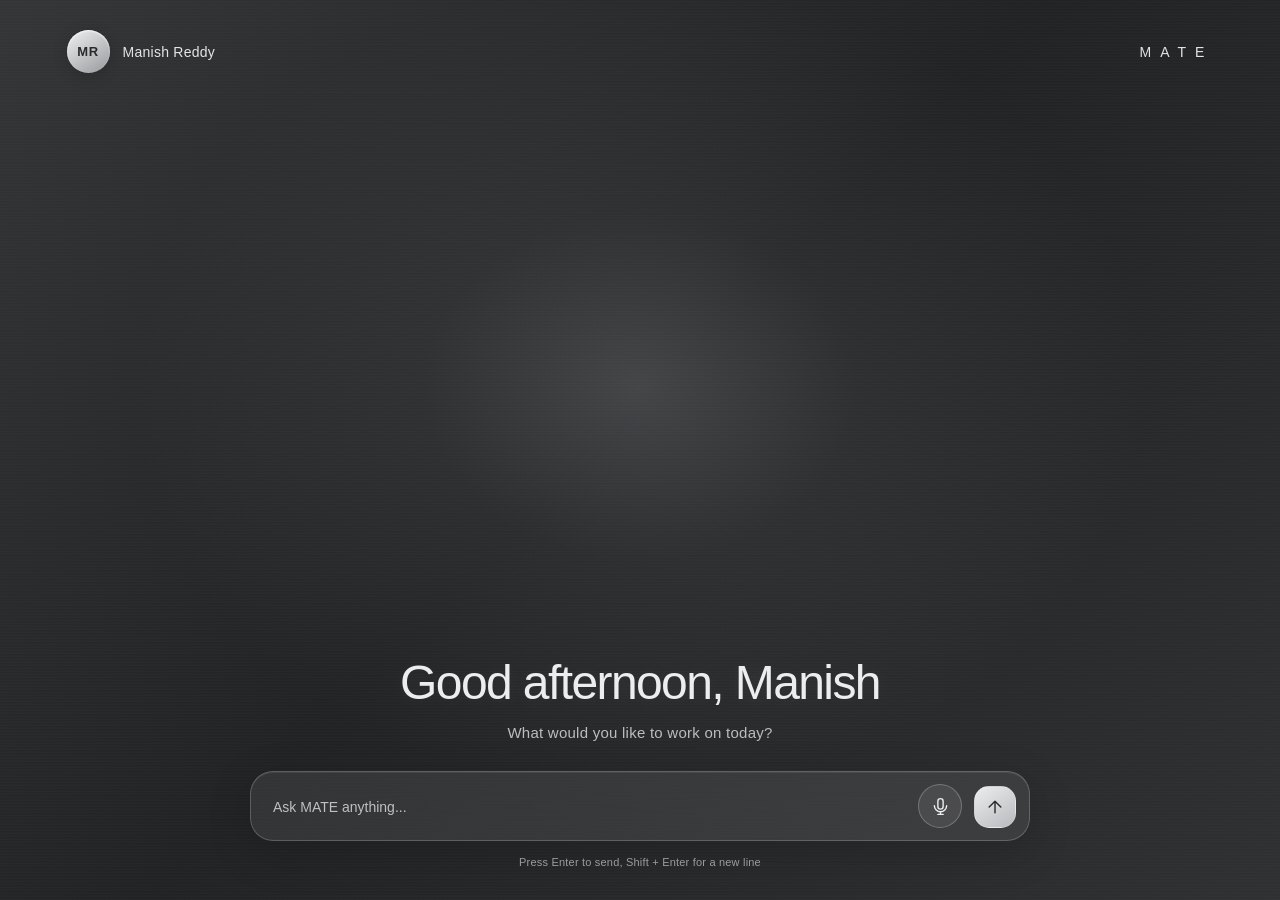
<file: docs/index.html>
<!DOCTYPE html>
<html lang="en">
<head>
    <meta charset="UTF-8">
    <meta name="viewport" content="width=device-width, initial-scale=1.0">
    <title>MATE — Your Workspace</title>
    <link rel="stylesheet" href="./static/style.css">
<body>
    <main class="app" id="app">

        <header class="topbar">
            <div class="profile">
                <div class="profile-avatar">MR</div>
                <span class="profile-name">Manish Reddy</span>
            </div>
            <div class="brand">MATE</div>
        </header>

        <section class="welcome" id="welcome">
            <h1 id="greeting">Good afternoon, Manish</h1>
            <p>What would you like to work on today?</p>
        </section>

        <section
            class="conversation"
            id="conversation"
            aria-live="polite"
        ></section>

        <div class="composer-area" id="composer-area">
            <form class="composer" id="chat-form">
                <textarea
                    id="message-input"
                    rows="1"
                    placeholder="Ask MATE anything..."
                    aria-label="Ask MATE anything"
                ></textarea>
                  
                <button
                   type="button"
                   id="mic-button"
                   aria-label="Start voice input"
                   title="Start voice input">
                   <svg viewBox="0 0 24 24" aria-hidden="true">
                       <rect x="9" y="3" width="6" height="12" rx="3"></rect>
                       <path d="M5 11a7 7 0 0 0 14 0"></path>
                       <path d="M12 18v3M9 21h6"></path>
                   </svg>
                </button>
                

                <button type="submit" id="send-button" aria-label="Send message">
                    <svg viewBox="0 0 24 24" aria-hidden="true">
                        <path d="M12 19V5M5 12l7-7 7 7"></path>
                    </svg>
                </button>
            </form>

            <div class="keyboard-hint" id="keyboard-hint">
                Press Enter to send, Shift + Enter for a new line
            </div>

            <div class="error-message" id="error-message"></div>
        </div>

    </main>

    <script src="./static/script.js"></script>
</body>
</html>
</file>
<file: docs/static/style.css>
/* MATE — Dark Brushed Metal Interface */

* {
    box-sizing: border-box;
}

:root {
    color-scheme: dark;
    font-family: "Segoe UI", Arial, sans-serif;
    background: #292a2c;
    color: #e9e9e9;
}

html,
body {
    width: 100%;
    min-height: 100%;
    margin: 0;
}

body {
    min-height: 100vh;
    overflow-x: hidden;
    background:
        radial-gradient(
            ellipse at 50% 43%,
            rgba(180, 183, 187, 0.23) 0%,
            rgba(112, 115, 119, 0.13) 24%,
            transparent 56%
        ),
        repeating-linear-gradient(
            0deg,
            rgba(255, 255, 255, 0.012) 0px,
            rgba(255, 255, 255, 0.012) 1px,
            rgba(0, 0, 0, 0.025) 2px,
            rgba(0, 0, 0, 0.025) 3px
        ),
        linear-gradient(135deg, #353638, #222325 48%, #303133);
}

button,
textarea {
    font: inherit;
}

.app {
    min-height: 100vh;
    display: flex;
    flex-direction: column;
    padding: 30px 5.2% 22px;
}

.topbar {
    display: flex;
    align-items: center;
    justify-content: space-between;
    width: 100%;
}

.profile {
    display: flex;
    align-items: center;
    gap: 13px;
}

.profile-avatar {
    width: 43px;
    height: 43px;
    display: grid;
    place-items: center;
    border-radius: 50%;
    color: #292a2c;
    font-size: 13px;
    font-weight: 600;
    letter-spacing: 0.7px;
    background: linear-gradient(145deg, #f1f1f1, #96999d);
    box-shadow:
        inset 0 1px 2px rgba(255, 255, 255, 0.8),
        0 3px 15px rgba(0, 0, 0, 0.18);
}

.profile-name {
    color: #e5e5e5;
    font-size: 14px;
    letter-spacing: 0.25px;
}

.brand {
    color: #e4e4e4;
    font-size: 14px;
    font-weight: 500;
    letter-spacing: 9px;
    padding-left: 9px;
}

.welcome {
    text-align: center;
    margin: auto auto 30px;
    padding: 35px 15px 0;
    animation: appear 0.8s ease both;
}

.welcome h1 {
    margin: 0 0 14px;
    color: #ededed;
    font-size: clamp(30px, 4vw, 48px);
    font-weight: 400;
    letter-spacing: -1.6px;
    text-shadow: 0 2px 22px rgba(255, 255, 255, 0.08);
}

.welcome p {
    margin: 0;
    color: #bdbdbf;
    font-size: 15px;
    font-weight: 300;
    letter-spacing: 0.25px;
}
/* ==================================
   MATE — GLASS CHAT BUBBLES
   ================================== */

/* Conversation area */
.conversation {
    display: none;
    width: min(780px, 100%);
    max-height: 48vh;
    overflow-y: auto;
    margin: 0 auto 24px;
    padding: 16px 12px;
    scrollbar-width: thin;
    scrollbar-color: rgba(255, 255, 255, 0.25) transparent;
    scroll-behavior: smooth;
}

/* Show conversation when messages exist */
#app.has-messages .conversation {
    display: block;
    min-height: 100px;
}

/* Each message row */
.message-row {
    display: flex;
    width: 100%;
    margin: 12px 0;
    animation: glassMessageIn 0.25s ease-out;
}

/* Your messages — right side */
.message-row.user {
    justify-content: flex-end;
}

/* MATE messages — left side */
.message-row.assistant {
    justify-content: flex-start;
}

/* Shared glass bubble */
.message-bubble {
    position: relative;
    max-width: min(78%, 560px);
    padding: 12px 17px;
    border-radius: 22px;
    font-size: 15px;
    line-height: 1.55;
    overflow-wrap: anywhere;
    white-space: pre-wrap;
    backdrop-filter: blur(22px) saturate(150%);
    -webkit-backdrop-filter: blur(22px) saturate(150%);
    transition:
        background 0.25s ease,
        border-color 0.25s ease,
        transform 0.25s ease;
}

/* Your message — frosted silver glass */
.message-row.user .message-bubble {
    color: #17191c;
    background: linear-gradient(
        135deg,
        rgba(255, 255, 255, 0.74),
        rgba(220, 225, 232, 0.42)
    );
    border: 1px solid rgba(255, 255, 255, 0.65);
    border-bottom-right-radius: 7px;
    box-shadow:
        0 8px 28px rgba(0, 0, 0, 0.10),
        inset 0 1px 0 rgba(255, 255, 255, 0.75);
}

/* MATE message — darker translucent glass */
.message-row.assistant .message-bubble {
    color: #f0f1f3;
    background: linear-gradient(
        135deg,
        rgba(255, 255, 255, 0.14),
        rgba(255, 255, 255, 0.055)
    );
    border: 1px solid rgba(255, 255, 255, 0.20);
    border-bottom-left-radius: 7px;
    box-shadow:
        0 8px 30px rgba(0, 0, 0, 0.12),
        inset 0 1px 0 rgba(255, 255, 255, 0.16);
}

/* Gentle hover effect */
.message-bubble:hover {
    border-color: rgba(255, 255, 255, 0.38);
}

/* Subtle entrance animation */
@keyframes glassMessageIn {
    from {
        opacity: 0;
        transform: translateY(7px) scale(0.985);
    }

    to {
        opacity: 1;
        transform: translateY(0) scale(1);
    }
}

/* Mobile responsiveness */
@media (max-width: 600px) {
    .conversation {
        padding: 12px 4px;
        max-height: 55vh;
    }

    .message-bubble {
        max-width: 88%;
        padding: 11px 14px;
        font-size: 14px;
        border-radius: 19px;
    }
}

/* Respect reduced-motion preferences */
@media (prefers-reduced-motion: reduce) {
    .message-row {
        animation: none;
    }

    .message-bubble {
        transition: none;
    }
}
.conversation.active {
    display: flex;
    flex-direction: column;
    gap: 18px;
}

.message {
    max-width: 78%;
    padding: 14px 18px;
    border: 1px solid rgba(255, 255, 255, 0.09);
    border-radius: 18px;
    color: #e9e9e9;
    font-size: 14px;
    line-height: 1.7;
    white-space: pre-wrap;
    overflow-wrap: anywhere;
    backdrop-filter: blur(22px);
    -webkit-backdrop-filter: blur(22px);
}

.message.user {
    align-self: flex-end;
    background: rgba(220, 222, 225, 0.13);
    border-bottom-right-radius: 5px;
}

.message.assistant {
    align-self: flex-start;
    background: rgba(30, 31, 33, 0.38);
    border-bottom-left-radius: 5px;
}

.message.error {
    color: #f0caca;
}

.composer-area {
    width: min(780px, 100%);
    margin: 0 auto;
}

.composer {
    display: flex;
    align-items: flex-end;
    gap: 12px;
    width: 100%;
    min-height: 68px;
    padding: 12px 13px 12px 22px;
    border: 1px solid rgba(255, 255, 255, 0.2);
    border-radius: 23px;
    background: rgba(226, 228, 230, 0.09);
    box-shadow:
        0 12px 45px rgba(0, 0, 0, 0.16),
        inset 0 1px 0 rgba(255, 255, 255, 0.07);
    backdrop-filter: blur(30px);
    -webkit-backdrop-filter: blur(30px);
    transition: border-color 0.2s, background 0.2s;
}

.composer:focus-within {
    border-color: rgba(255, 255, 255, 0.34);
    background: rgba(226, 228, 230, 0.12);
}

#message-input {
    flex: 1;
    min-width: 0;
    max-height: 160px;
    resize: none;
    padding: 10px 0;
    border: 0;
    outline: 0;
    color: #f2f2f2;
    background: transparent;
    font-size: 14px;
    line-height: 1.5;
}

#message-input::placeholder {
    color: #c0c0c2;
}

#send-button {
    flex: 0 0 42px;
    width: 42px;
    height: 42px;
    display: grid;
    place-items: center;
    border: 1px solid rgba(255, 255, 255, 0.2);
    border-radius: 15px;
    color: #292a2c;
    background: linear-gradient(145deg, #ededed, #b8babe);
    cursor: pointer;
    transition: transform 0.2s, opacity 0.2s;
}

#send-button:hover {
    transform: translateY(-2px);
}

#send-button:disabled {
    cursor: wait;
    opacity: 0.55;
}

#send-button svg {
    width: 20px;
    height: 20px;
    fill: none;
    stroke: currentColor;
    stroke-width: 1.7;
    stroke-linecap: round;
    stroke-linejoin: round;
}

.keyboard-hint {
    margin: 15px 0 0;
    text-align: center;
    color: #a6a6a8;
    font-size: 11px;
    letter-spacing: 0.2px;
}

.error-message {
    margin: 10px 5px 0;
    color: #f0caca;
    font-size: 12px;
    text-align: center;
}

@keyframes appear {
    from {
        opacity: 0;
        transform: translateY(8px);
    }

    to {
        opacity: 1;
        transform: translateY(0);
    }
}

@media (max-width: 600px) {
    .app {
        padding: 20px 18px;
    }

    .profile-avatar {
        width: 38px;
        height: 38px;
    }

    .profile-name {
        font-size: 12px;
    }

    .brand {
        font-size: 12px;
        letter-spacing: 6px;
        padding-left: 6px;
    }

    .welcome h1 {
        letter-spacing: -0.8px;
    }

    .welcome p {
        font-size: 13px;
    }

    .composer {
        min-height: 62px;
        padding-left: 16px;
        border-radius: 20px;
    }

    .message {
        max-width: 90%;
    }
}
/* MATE Voice Input Button */
#mic-button {
    width: 44px;
    height: 44px;
    flex-shrink: 0;
    display: flex;
    align-items: center;
    justify-content: center;
    border-radius: 50%;
    border: 1px solid rgba(255, 255, 255, 0.24);
    background: rgba(255, 255, 255, 0.08);
    color: #ededed;
    cursor: pointer;
    transition: all 0.2s ease;
}

#mic-button svg {
    width: 21px;
    height: 21px;
    fill: none;
    stroke: currentColor;
    stroke-width: 1.6;
    stroke-linecap: round;
    stroke-linejoin: round;
}

#mic-button:hover {
    background: rgba(255, 255, 255, 0.17);
    border-color: rgba(255, 255, 255, 0.45);
}

#mic-button.listening {
    background: rgba(255, 255, 255, 0.25);
    border-color: rgba(255, 255, 255, 0.8);
    box-shadow: 0 0 18px rgba(255, 255, 255, 0.14);
}
</file>
